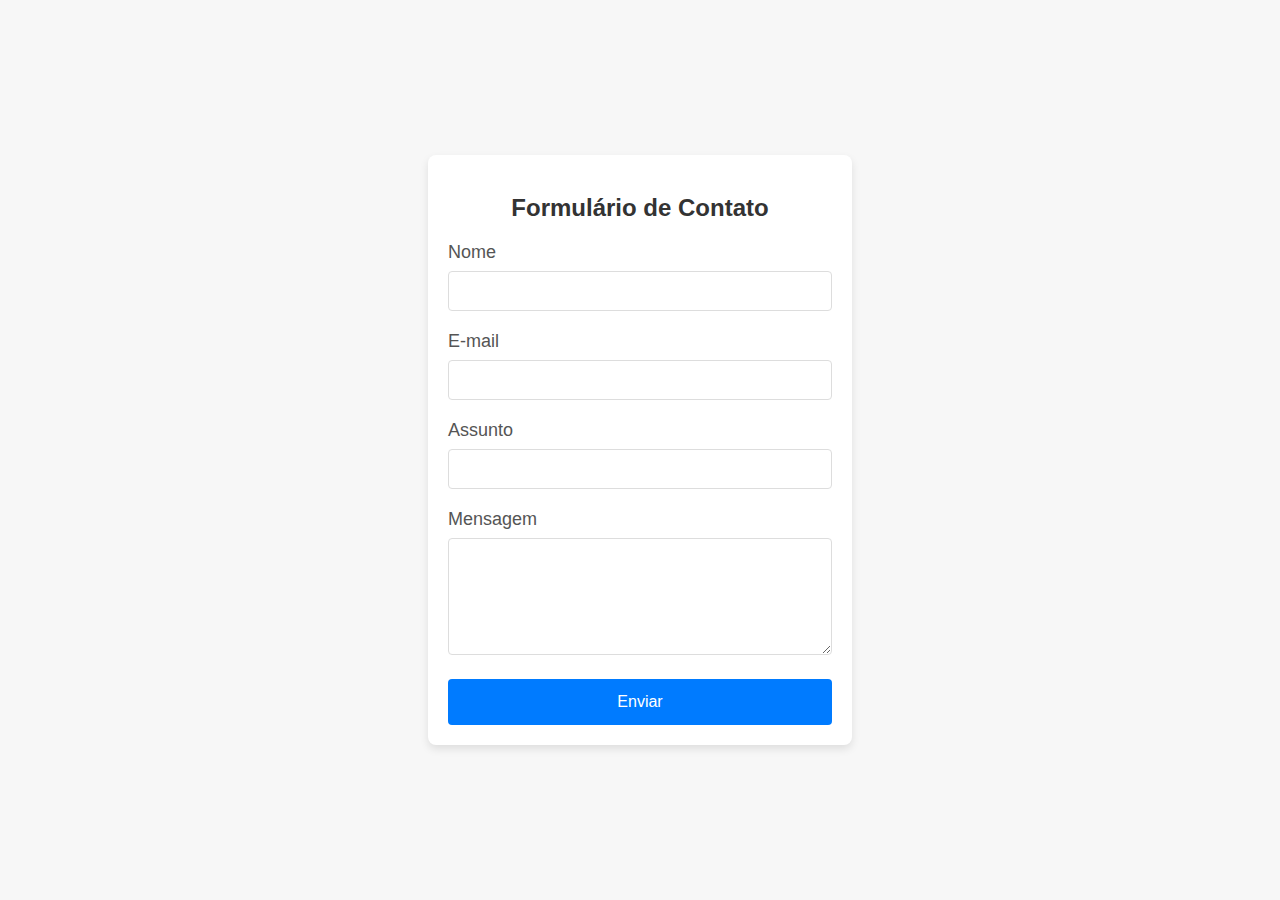
<file: Ex01/index.html>
<!DOCTYPE html>
<html lang="en">
<head>
    <meta charset="UTF-8">
    <meta name="viewport" content="width=device-width, initial-scale=1.0">
    <title>Document</title>
    <link rel="stylesheet" href="style.css">
</head>
<body>

<form class="contact-form" action="process_form.php" method="post">
    
<h2 class="h2">Formulário de Contato</h2>
            
<label for="name">Nome</label>
<input type="" id="name" name="name" required alt="Entrada de nome">
            
<label for="email">E-mail</label>
<input type="email" id="email" name="email" required alt="Entrada de e-mail">
            
<label for="subject">Assunto</label>
<input type="text" id="subject" name="subject" required alt="Entrada de Assunto">
            
<label for="message">Mensagem</label>
<textarea id="message" name="message" rows="5" alt="Entrada de Mensagem"></textarea>
            
 <button type="submit">Enviar</button>

</form>

</body>
</html>
</file>
<file: Ex01/style.css>
body {
    font-family: 'Arial', sans-serif;
    background-color: #f7f7f7;
    display: flex;
    justify-content: center;
    align-items: center;
    height: 100vh;
    margin: 0;
}

.contact-form {
    margin-top: 50px;
    margin-bottom: 50px;
    background-color: #ffffff;
    padding-left: 20px;
    padding-top: 20px;
    padding-bottom: 20px;
    padding-right: 20px;
    border-radius: 8px;
    box-shadow: 0 4px 8px rgba(0, 0, 0, 0.1);
    max-width: 500px;
    width: 30%;
}

.contact-form h2 {
    text-align: center;
    color: #333;
    margin-bottom: 20px;
    font-size: 24px;
}

.contact-form label {
    font-size: 18px;
    font-family: Arial, sans-serif;
    display: block;
    margin-bottom: 8px;
    color: #555;
}

.contact-form input,

.contact-form textarea {
    width: 97%;
    padding-left: 10px;
    padding-top: 10px;
    padding-bottom: 10px;
    padding-right:0%;
    border: 1px solid #ddd;
    border-radius: 4px;
    font-size: 16px;
    color: #333;
    margin-bottom: 20px;
}

.contact-form textarea {
    resize: vertical;
}

.contact-form button {
    width: 100%;
    padding: 14px;
    background-color: #007BFF;
    color: white;
    border: none;
    border-radius: 4px;
    font-size: 16px;
    cursor: pointer;
    transition: background-color 0.3s ease;
}

.contact-form button:hover {
    background-color: #0056b3;
}
</file>
